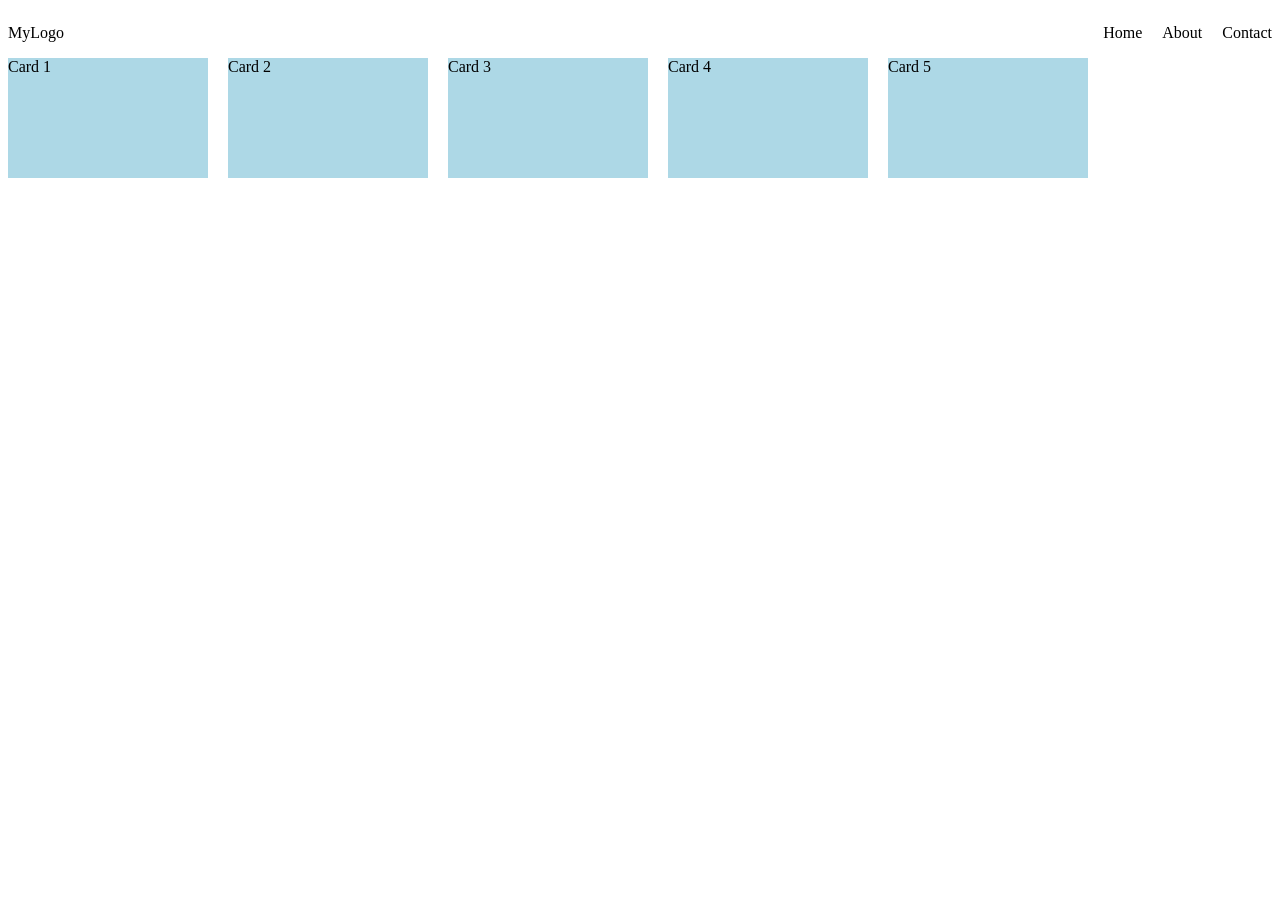
<file: ex00/index.html>
<!DOCTYPE html>
<html lang="en">
<head>
  <meta charset="UTF-8">
  <meta name="viewport" content="width=device-width, initial-scale=1.0">
  <title>Flexbox Layout</title>
  <link rel="stylesheet" href="style.css">
</head>
<body>

  <nav>
    <div class="nav-container">
      <div class="logo">MyLogo</div>
      <ul class="nav-links">
        <li>Home</li>
        <li>About</li>
        <li>Contact</li>
      </ul>
    </div>
  </nav>

  <div class="card-container">
    <div class="card">Card 1</div>
    <div class="card">Card 2</div>
    <div class="card">Card 3</div>
    <div class="card">Card 4</div>
    <div class="card">Card 5</div>
    
  </div>

</body>
</html>
</file>
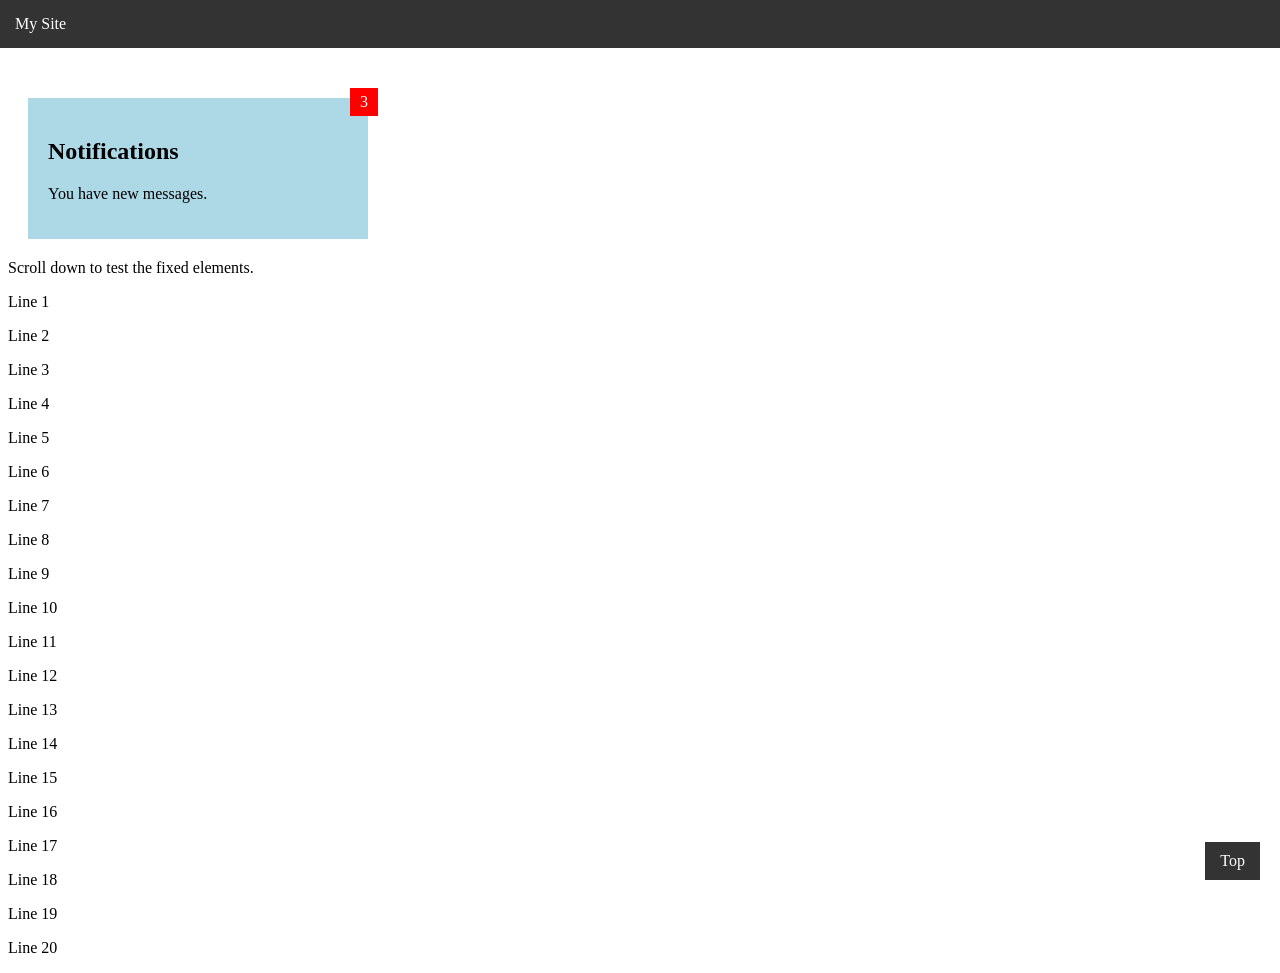
<file: ex01/index.html>
<!DOCTYPE html>
<html lang="en">
<head>
  <meta charset="UTF-8">
  <meta name="viewport" content="width=device-width, initial-scale=1.0">
  <title>Positioning</title>
  <link rel="stylesheet" href="style.css">
</head>
<body id="top">

  <nav class="navbar">
    <span>My Site</span>
  </nav>

  <div class="card-container">
    <span class="badge">3</span>
    <h2>Notifications</h2>
    <p>You have new messages.</p>
  </div>

  <p>Scroll down to test the fixed elements.</p>
  <p>Line 1</p>
  <p>Line 2</p>
  <p>Line 3</p>
  <p>Line 4</p>
  <p>Line 5</p>
  <p>Line 6</p>
  <p>Line 7</p>
  <p>Line 8</p>
  <p>Line 9</p>
  <p>Line 10</p>
  <p>Line 11</p>
  <p>Line 12</p>
  <p>Line 13</p>
  <p>Line 14</p>
  <p>Line 15</p>
  <p>Line 16</p>
  <p>Line 17</p>
  <p>Line 18</p>
  <p>Line 19</p>
  <p>Line 20</p>

  <a href="#top" class="back-to-top">Top</a>

</body>
</html>
</file>
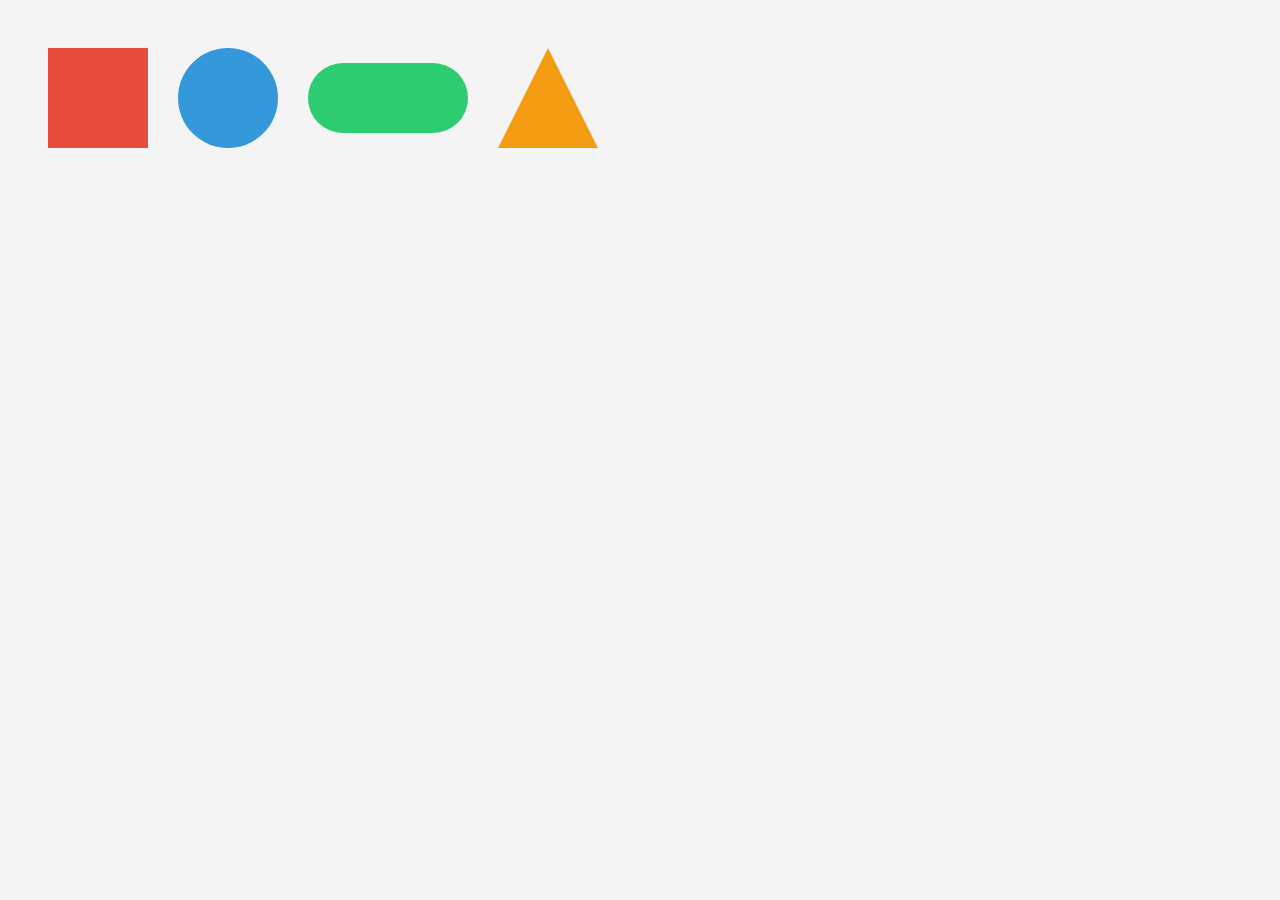
<file: ex02/index.html>
<!DOCTYPE html>
<html lang="en">
<head>
  <meta charset="UTF-8">
  <title>CSS Shapes</title>
  <link rel="stylesheet" href="style.css">
</head>
<body>
  <div class="square"></div>
  <div class="circle"></div>
  <div class="capsule"></div>
  <div class="triangle"></div>
</body>
</html>
</file>
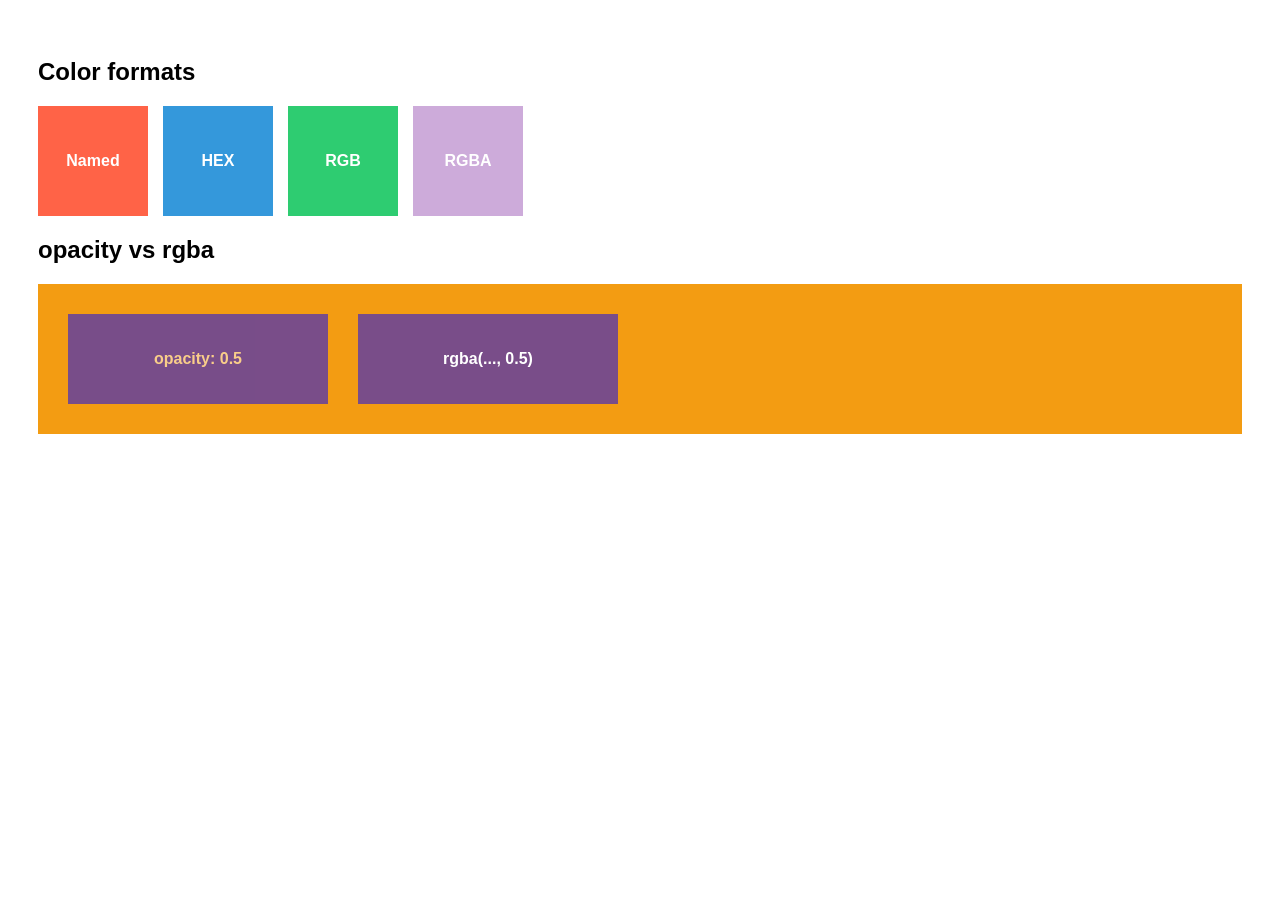
<file: ex03/index.html>
<!Doctype html>
<html lang="en">
<head>
  <meta charset="UTF-8">
  <title>colors and opacity</title>
  <link rel="stylesheet" href="style.css">
</head>
<body>
<!DOCTYPE html>
<html lang="en">
<head>
  <meta charset="UTF-8">
  <title>Colors & Opacity</title>
  <link rel="stylesheet" href="style.css">
</head>
<body>

  <h2>Color formats</h2>
  <div class="swatches">
    <div class="swatch named">Named</div>
    <div class="swatch hex">HEX</div>
    <div class="swatch rgb">RGB</div>
    <div class="swatch rgba">RGBA</div>
  </div>

  <h2>opacity vs rgba</h2>
  <div class="stage">
    <div class="box box-opacity">
      <p>opacity: 0.5</p>
    </div>
    <div class="box box-rgba">
      <p>rgba(..., 0.5)</p>
    </div>
  </div>

</body>
</html>
</file>
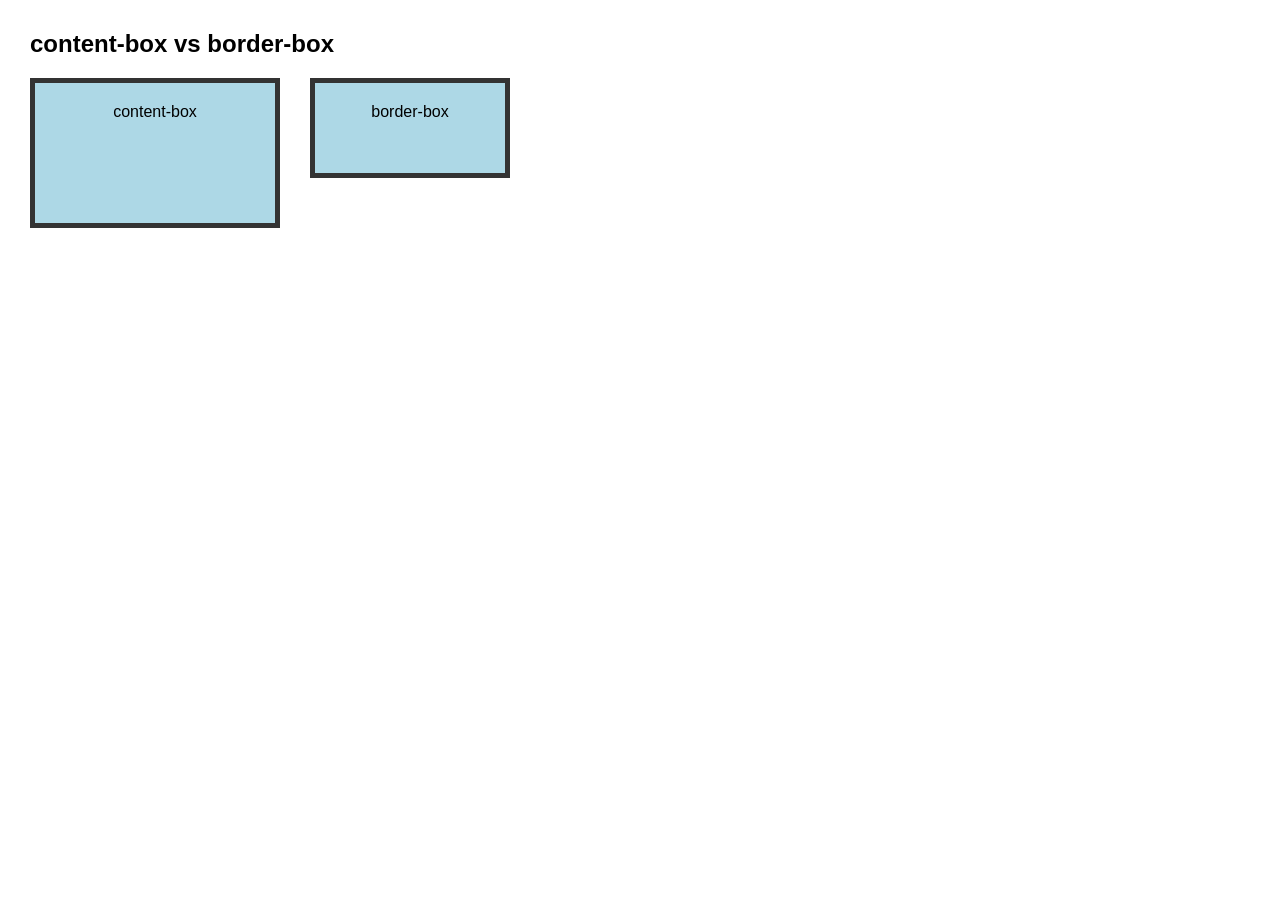
<file: ex04/index.html>
<!DOCTYPE html>
<html lang="en">
<head>
  <meta charset="UTF-8">
  <title>The Box Model</title>
  <link rel="stylesheet" href="style.css">
</head>
<body>

  <h2>content-box vs border-box</h2>
  <div class="row">
    <div class="box content-box">content-box</div>
    <div class="box border-box">border-box</div>
  </div>

</body>
</html>
</file>
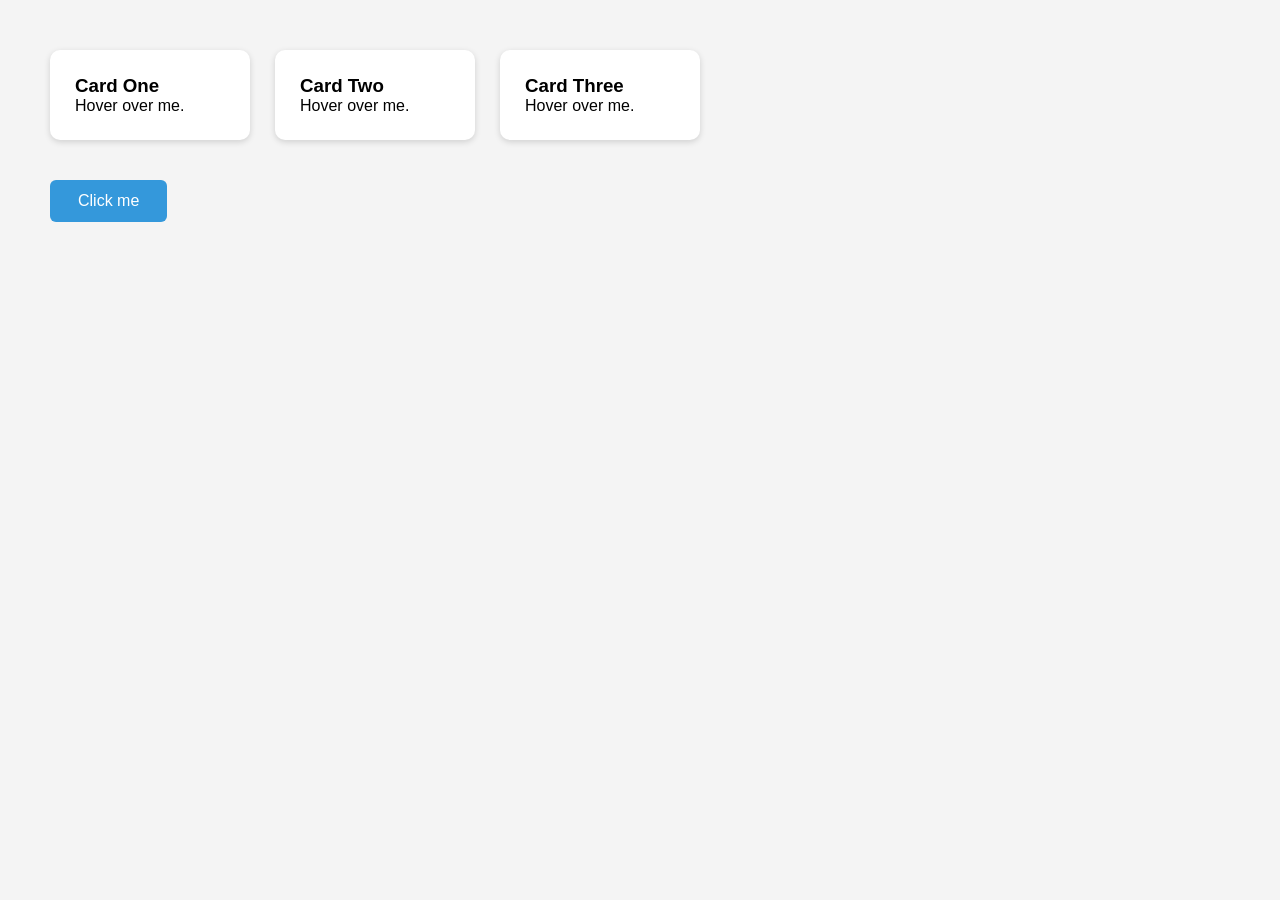
<file: ex06-bonus/index.html>
<!DOCTYPE html>
<html lang="en">
<head>
  <meta charset="UTF-8">
  <title>Hover Micro-interactions</title>
  <link rel="stylesheet" href="style.css">
</head>
<body>

  <div class="cards">
    <div class="card">
      <h3>Card One</h3>
      <p>Hover over me.</p>
    </div>
    <div class="card">
      <h3>Card Two</h3>
      <p>Hover over me.</p>
    </div>
    <div class="card">
      <h3>Card Three</h3>
      <p>Hover over me.</p>
    </div>
  </div>

  <button class="btn">Click me</button>

</body>
</html>
</file>
<file: ex00/style.css>
.nav-container {
  display: flex;
  justify-content: space-between;
  align-items: center;
}

.nav-links {
  display: flex;
  gap: 20px;
  list-style: none;
}

.card-container {
  display: flex;
  flex-direction: row;
  flex-wrap: wrap;
  gap: 20px;
}

.card {
  width: 200px;
  height: 120px;
  background-color: lightblue;
}
</file>
<file: ex01/style.css>
.navbar {
  position: fixed;
  top: 0;
  left: 0;
  width: 100%;
  z-index: 100;
  background-color: #333;
  color: white;
  padding: 15px;
}


body {
  padding-top: 70px;
}


.card-container {
  position: relative;
  width: 300px;
  padding: 20px;
  margin: 20px;
  background-color: lightblue;
}


.badge {
  position: absolute;
  top: -10px;
  right: -10px;
  padding: 5px 10px;
  background-color: red;
  color: white;
}


.back-to-top {
  position: fixed;
  bottom: 20px;
  right: 20px;
  z-index: 100;
  padding: 10px 15px;
  background-color: #333;
  color: white;
  text-decoration: none;
}
</file>
<file: ex02/style.css>
body {
  display: flex;
  gap: 30px;
  align-items: center;
  padding: 40px;
  background: #f4f4f4;
}


.square {
  width: 100px;
  height: 100px;
  background-color: #e74c3c;
}


.circle {
  width: 100px;
  height: 100px;
  background-color: #3498db;
  border-radius: 50%;
}


.capsule {
  width: 160px;
  height: 70px;
  background-color: #2ecc71;
  border-radius: 100px;
}


.triangle {
  width: 0;
  height: 0;
  border-left: 50px solid transparent;
  border-right: 50px solid transparent;
  border-bottom: 100px solid #f39c12;
}
</file>
<file: ex03/style.css>
body {
  font-family: Arial, sans-serif;
  padding: 30px;
}


.swatches {
  display: flex;
  gap: 15px;
}

.swatch {
  width: 110px;
  height: 110px;
  color: white;
  display: flex;
  align-items: center;
  justify-content: center;
  font-weight: bold;
}

.named { background-color: tomato; }
.hex   { background-color: #3498db; }
.rgb   { background-color: rgb(46, 204, 113); }
.rgba  { background-color: rgba(155, 89, 182, 0.5); }


.stage {
  display: flex;
  gap: 30px;
  padding: 30px;
  background-color: #f39c12;
}

.box {
  width: 220px;
  padding: 20px;
  color: white;
  font-weight: bold;
  text-align: center;
}

.box-opacity {
  background-color: rgb(0, 0, 255);
  opacity: 0.5;
}


.box-rgba {
  background-color: rgba(0, 0, 255, 0.5);
}
</file>
<file: ex04/style.css>
*, *::before, *::after {
  margin: 0;
  padding: 0;
  box-sizing: border-box;
}

body {
  font-family: Arial, sans-serif;
  padding: 30px;
}

.row {
  display: flex;
  align-items: flex-start;
  gap: 30px;
  margin-top: 20px;
}


.box {
  width: 200px;
  height: 100px;
  padding: 20px;
  border: 5px solid #333;
  background-color: lightblue;
  text-align: center;
}


.content-box {
  box-sizing: content-box;
}


.border-box {
  box-sizing: border-box;
}
</file>
<file: ex06-bonus/style.css>
*, *::before, *::after {
  margin: 0;
  padding: 0;
  box-sizing: border-box;
}

body {
  font-family: Arial, sans-serif;
  padding: 50px;
  background-color: #f4f4f4;
}

.cards {
  display: flex;
  gap: 25px;
  margin-bottom: 40px;
}

.card {
  width: 200px;
  padding: 25px;
  background-color: white;
  border-radius: 10px;
  box-shadow: 0 2px 6px rgba(0, 0, 0, 0.15);

  transition: transform 0.3s ease, box-shadow 0.3s ease;
}

.card:hover {
  transform: translateY(-8px) scale(1.05);
  box-shadow: 0 12px 20px rgba(0, 0, 0, 0.25);
}

.btn {
  padding: 12px 28px;
  font-size: 16px;
  color: white;
  background-color: #3498db;
  border: none;
  border-radius: 6px;
  cursor: pointer;

  transition: transform 0.3s ease, background-color 0.3s ease;
}

.btn:hover {
  transform: translateY(-8px) scale(1.05);
  background-color: #2980b9;
}
</file>
